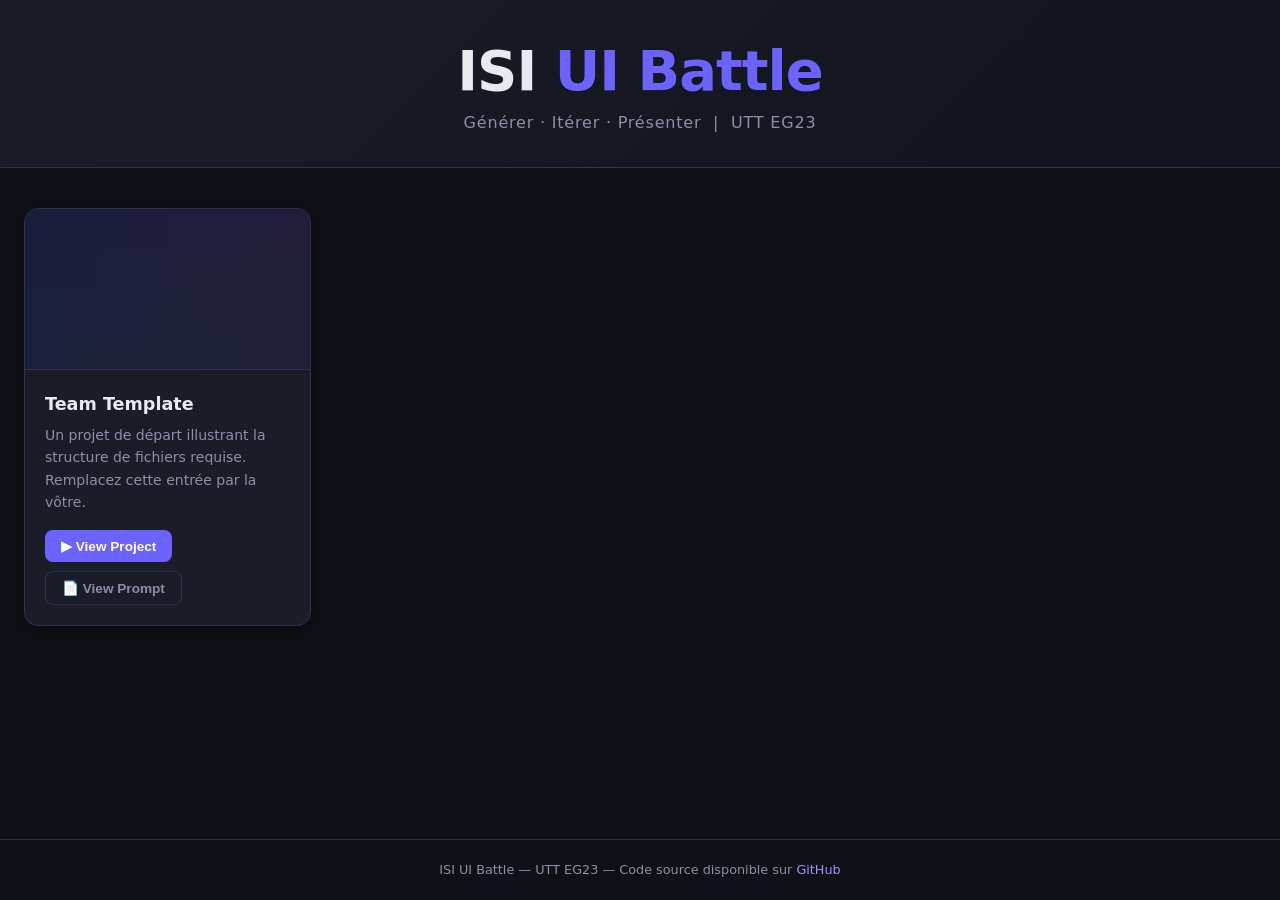
<file: index.html>
<!DOCTYPE html>
<html lang="fr">
<head>
  <meta charset="UTF-8" />
  <meta name="viewport" content="width=device-width, initial-scale=1.0" />
  <title>ISI UI Battle – Vitrine</title>
  <link rel="stylesheet" href="styles.css" />
</head>
<body>

  <!-- ===== HEADER ===== -->
  <header class="site-header">
    <div class="header-inner">
      <h1 class="site-title">ISI <span class="accent">UI Battle</span></h1>
      <p class="site-subtitle">
        Générer · Itérer · Présenter &nbsp;|&nbsp; UTT EG23
      </p>
    </div>
  </header>

  <!-- ===== MAIN GRID ===== -->
  <main class="container">
    <!-- Cards are injected here by script.js -->
    <div id="projects-grid" class="projects-grid"></div>

    <!-- Shown while projects are loading -->
    <p id="loading-msg" class="loading-msg">Chargement des projets…</p>

    <!-- Shown when projects.json is empty or fails to load -->
    <p id="empty-msg" class="empty-msg hidden">Aucun projet trouvé pour l'instant. Soyez le premier à soumettre !</p>
  </main>

  <!-- ===== MODAL OVERLAY ===== -->
  <!--
    The modal is a full-screen overlay that embeds the student app
    inside an <iframe>.  It is shown/hidden via the .active class.
  -->
  <div id="modal-overlay" class="modal-overlay" role="dialog" aria-modal="true" aria-label="Aperçu du projet">

    <!-- Top bar with project name and action buttons -->
    <div class="modal-bar">
      <span id="modal-title" class="modal-title"></span>
      <div class="modal-actions">
        <!-- Opens the project in a new browser tab as a fallback -->
        <a id="modal-open-tab" class="btn btn-secondary" target="_blank" rel="noopener noreferrer">
          ↗ Ouvrir dans un nouvel onglet
        </a>
        <!-- Closes the modal -->
        <button id="modal-close" class="btn btn-close" aria-label="Fermer l'aperçu">✕ Fermer</button>
      </div>
    </div>

    <!-- The iframe that renders the student project -->
    <iframe id="modal-iframe" class="modal-iframe" title="Aperçu du projet" allowfullscreen></iframe>
  </div>

  <!-- ===== MODAL PROMPT ===== -->
  <!--
    Un modal texte léger qui affiche le contenu du fichier prompt.md de l'équipe.
  -->
  <div id="prompt-modal" class="prompt-modal" role="dialog" aria-modal="true" aria-label="Détails du prompt">
    <div class="prompt-modal-inner">
      <div class="prompt-modal-header">
        <h2 id="prompt-modal-title">Prompt</h2>
        <button id="prompt-close" class="btn btn-close" aria-label="Fermer le prompt">✕</button>
      </div>
      <pre id="prompt-content" class="prompt-content"></pre>
    </div>
  </div>

  <!-- ===== FOOTER ===== -->
  <footer class="site-footer">
    <p>ISI UI Battle &mdash; UTT EG23 &mdash; Code source disponible sur
      <a href="https://github.com/AlexisSantin/EG23-Interface-Homme-Machine" target="_blank" rel="noopener noreferrer">GitHub</a>
    </p>
  </footer>

  <script src="script.js"></script>
</body>
</html>
</file>
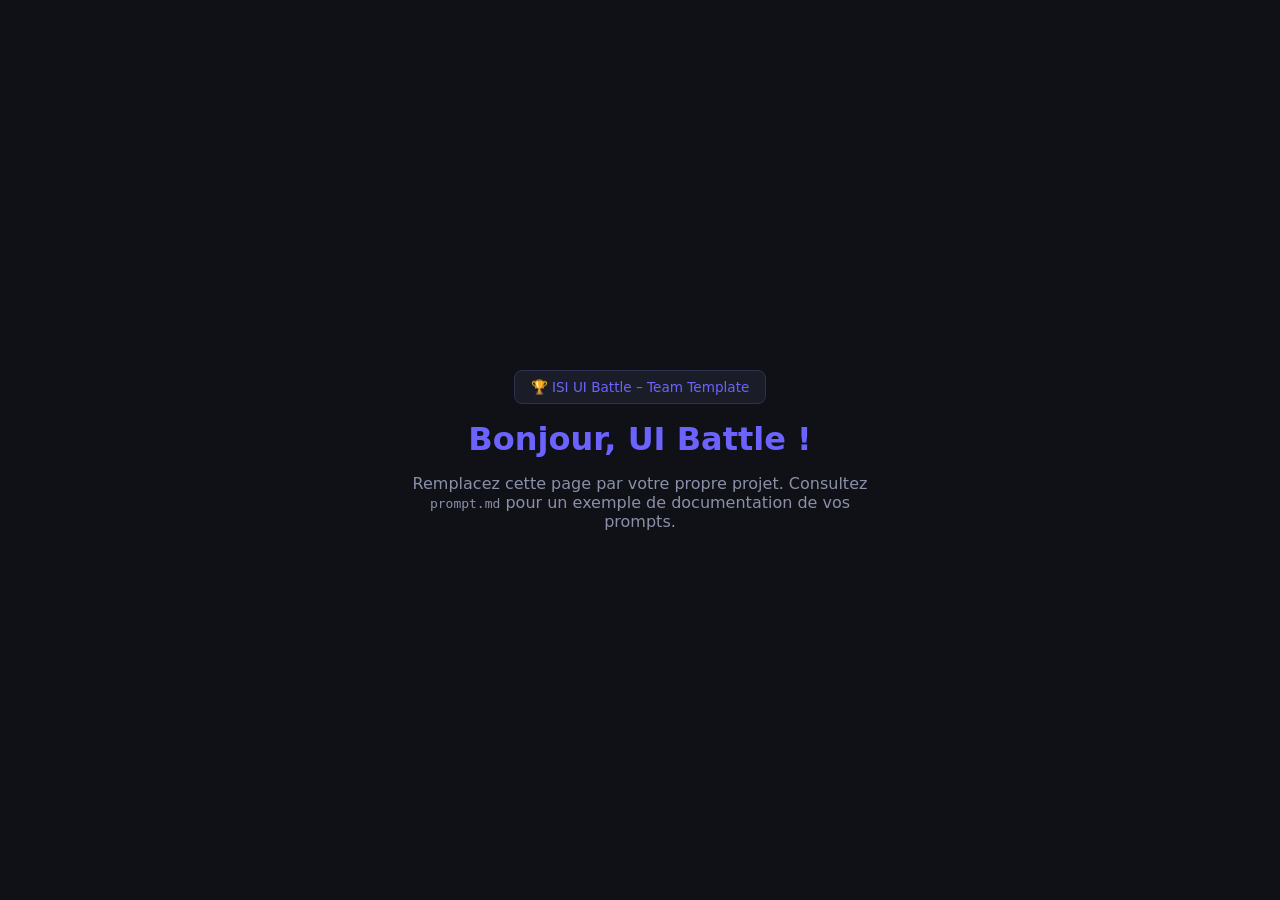
<file: projects/team-template/index.html>
<!DOCTYPE html>
<html lang="fr">
<head>
  <meta charset="UTF-8" />
  <meta name="viewport" content="width=device-width, initial-scale=1.0" />
  <title>Team Template – ISI UI Battle</title>
  <style>
    *, *::before, *::after { box-sizing: border-box; margin: 0; padding: 0; }
    body {
      font-family: 'Segoe UI', system-ui, sans-serif;
      background: #0f1117;
      color: #e8eaf0;
      min-height: 100vh;
      display: flex;
      flex-direction: column;
      align-items: center;
      justify-content: center;
      gap: 1rem;
      padding: 2rem;
      text-align: center;
    }
    h1 { font-size: 2rem; color: #6c63ff; }
    p  { color: #8b90a8; max-width: 480px; }
    .badge {
      background: #1a1d27;
      border: 1px solid #2e3250;
      border-radius: 8px;
      padding: 0.5rem 1rem;
      font-size: 0.85rem;
      color: #6c63ff;
    }
  </style>
</head>
<body>
  <div class="badge">🏆 ISI UI Battle – Team Template</div>
  <h1>Bonjour, UI Battle !</h1>
  <p>Remplacez cette page par votre propre projet. Consultez <code>prompt.md</code> pour un exemple de documentation de vos prompts.</p>
</body>
</html>
</file>
<file: styles.css>
/* ============================================================
   ISI UI Battle – Stylesheet
   Minimal, modern, responsive design.
   ============================================================ */

/* ---------- CSS Custom Properties ---------- */
:root {
  --color-bg: #0f1117;
  --color-surface: #1a1d27;
  --color-surface-hover: #22263a;
  --color-border: #2e3250;
  --color-accent: #6c63ff;
  --color-accent-light: #9b94ff;
  --color-text: #e8eaf0;
  --color-text-muted: #8b90a8;
  --color-danger: #ff5c5c;

  --radius-card: 14px;
  --radius-btn: 8px;
  --shadow-card: 0 4px 24px rgba(0, 0, 0, 0.45);
  --transition: 0.2s ease;
  --font-sans: 'Segoe UI', system-ui, -apple-system, sans-serif;
  --font-mono: 'Cascadia Code', 'Fira Code', 'Courier New', monospace;
}

/* ---------- Reset / Base ---------- */
*, *::before, *::after {
  box-sizing: border-box;
  margin: 0;
  padding: 0;
}

html {
  scroll-behavior: smooth;
}

body {
  font-family: var(--font-sans);
  background-color: var(--color-bg);
  color: var(--color-text);
  min-height: 100vh;
  display: flex;
  flex-direction: column;
  line-height: 1.6;
}

a {
  color: var(--color-accent-light);
  text-decoration: none;
}

a:hover {
  text-decoration: underline;
}

/* ---------- Utility ---------- */
.hidden {
  display: none !important;
}

.accent {
  color: var(--color-accent);
}

/* ---------- Header ---------- */
.site-header {
  background: linear-gradient(135deg, #1a1d27 0%, #12142099 100%);
  border-bottom: 1px solid var(--color-border);
  padding: 2.5rem 1.5rem 2rem;
  text-align: center;
}

.site-title {
  font-size: clamp(2rem, 5vw, 3.5rem);
  font-weight: 800;
  letter-spacing: -1px;
  line-height: 1.1;
}

.site-subtitle {
  margin-top: 0.5rem;
  color: var(--color-text-muted);
  font-size: 1rem;
  letter-spacing: 0.05em;
}

/* ---------- Main Container ---------- */
.container {
  max-width: 1300px;
  width: 100%;
  margin: 0 auto;
  padding: 2.5rem 1.5rem 4rem;
  flex: 1;
}

/* ---------- Project Grid ---------- */
.projects-grid {
  display: grid;
  grid-template-columns: repeat(auto-fill, minmax(280px, 1fr));
  gap: 1.75rem;
}

/* ---------- Project Card ---------- */
.project-card {
  background: var(--color-surface);
  border: 1px solid var(--color-border);
  border-radius: var(--radius-card);
  box-shadow: var(--shadow-card);
  overflow: hidden;
  display: flex;
  flex-direction: column;
  transition: transform var(--transition), box-shadow var(--transition), border-color var(--transition);
}

.project-card:hover {
  transform: translateY(-4px);
  box-shadow: 0 8px 36px rgba(108, 99, 255, 0.25);
  border-color: var(--color-accent);
}

/* Screenshot thumbnail */
.card-screenshot {
  width: 100%;
  aspect-ratio: 16 / 9;
  object-fit: cover;
  display: block;
  background: var(--color-bg);
  border-bottom: 1px solid var(--color-border);
}

/* Fallback when no screenshot is provided */
.card-screenshot-placeholder {
  width: 100%;
  aspect-ratio: 16 / 9;
  display: flex;
  align-items: center;
  justify-content: center;
  background: linear-gradient(135deg, #1e2138 0%, #14162280 100%);
  border-bottom: 1px solid var(--color-border);
  font-size: 2.5rem;
  color: var(--color-text-muted);
}

/* Card body */
.card-body {
  padding: 1.25rem 1.25rem 1rem;
  flex: 1;
  display: flex;
  flex-direction: column;
  gap: 0.4rem;
}

.card-name {
  font-size: 1.1rem;
  font-weight: 700;
  color: var(--color-text);
}

.card-description {
  font-size: 0.875rem;
  color: var(--color-text-muted);
  flex: 1;
}

/* Card footer with action buttons */
.card-footer {
  padding: 0 1.25rem 1.25rem;
  display: flex;
  gap: 0.6rem;
  flex-wrap: wrap;
}

/* ---------- Buttons ---------- */
.btn {
  display: inline-flex;
  align-items: center;
  gap: 0.35rem;
  padding: 0.5rem 1rem;
  border-radius: var(--radius-btn);
  font-size: 0.85rem;
  font-weight: 600;
  cursor: pointer;
  border: none;
  transition: background var(--transition), color var(--transition), opacity var(--transition);
  text-decoration: none;
  white-space: nowrap;
}

.btn:hover {
  text-decoration: none;
  opacity: 0.9;
}

/* Primary – purple accent */
.btn-primary {
  background: var(--color-accent);
  color: #fff;
}

.btn-primary:hover {
  background: var(--color-accent-light);
}

/* Secondary – outlined */
.btn-secondary {
  background: transparent;
  color: var(--color-accent-light);
  border: 1px solid var(--color-accent);
}

.btn-secondary:hover {
  background: rgba(108, 99, 255, 0.12);
}

/* Ghost – muted */
.btn-ghost {
  background: transparent;
  color: var(--color-text-muted);
  border: 1px solid var(--color-border);
}

.btn-ghost:hover {
  background: var(--color-surface-hover);
  color: var(--color-text);
}

/* Close button – red */
.btn-close {
  background: transparent;
  color: var(--color-danger);
  border: 1px solid var(--color-danger);
}

.btn-close:hover {
  background: rgba(255, 92, 92, 0.12);
}

/* ---------- Loading / Empty State ---------- */
.loading-msg,
.empty-msg {
  text-align: center;
  color: var(--color-text-muted);
  margin-top: 4rem;
  font-size: 1rem;
}

/* ---------- Iframe Modal ---------- */
.modal-overlay {
  position: fixed;
  inset: 0;
  z-index: 1000;
  background: rgba(10, 11, 18, 0.96);
  display: flex;
  flex-direction: column;
  /* Hidden by default */
  opacity: 0;
  pointer-events: none;
  transition: opacity var(--transition);
}

.modal-overlay.active {
  opacity: 1;
  pointer-events: all;
}

/* Top bar */
.modal-bar {
  display: flex;
  align-items: center;
  justify-content: space-between;
  padding: 0.75rem 1.25rem;
  background: var(--color-surface);
  border-bottom: 1px solid var(--color-border);
  flex-shrink: 0;
  gap: 1rem;
  flex-wrap: wrap;
}

.modal-title {
  font-weight: 700;
  font-size: 1rem;
  color: var(--color-text);
  flex: 1;
}

.modal-actions {
  display: flex;
  gap: 0.6rem;
  flex-wrap: wrap;
}

/* The iframe takes up the rest of the modal height */
.modal-iframe {
  flex: 1;
  width: 100%;
  border: none;
  background: #fff;
}

/* ---------- Prompt Modal ---------- */
.prompt-modal {
  position: fixed;
  inset: 0;
  z-index: 1100;
  background: rgba(10, 11, 18, 0.85);
  display: flex;
  align-items: center;
  justify-content: center;
  padding: 1rem;
  /* Hidden by default */
  opacity: 0;
  pointer-events: none;
  transition: opacity var(--transition);
}

.prompt-modal.active {
  opacity: 1;
  pointer-events: all;
}

.prompt-modal-inner {
  background: var(--color-surface);
  border: 1px solid var(--color-border);
  border-radius: var(--radius-card);
  width: 100%;
  max-width: 700px;
  max-height: 80vh;
  display: flex;
  flex-direction: column;
  box-shadow: var(--shadow-card);
}

.prompt-modal-header {
  display: flex;
  align-items: center;
  justify-content: space-between;
  padding: 1rem 1.25rem;
  border-bottom: 1px solid var(--color-border);
  flex-shrink: 0;
}

.prompt-modal-header h2 {
  font-size: 1rem;
  font-weight: 700;
}

/* Scrollable pre block */
.prompt-content {
  padding: 1.25rem;
  overflow-y: auto;
  font-family: var(--font-mono);
  font-size: 0.85rem;
  line-height: 1.7;
  color: var(--color-text-muted);
  white-space: pre-wrap;
  word-break: break-word;
  flex: 1;
}

/* ---------- Footer ---------- */
.site-footer {
  text-align: center;
  padding: 1.25rem;
  border-top: 1px solid var(--color-border);
  color: var(--color-text-muted);
  font-size: 0.8rem;
}

/* ---------- Responsive tweaks ---------- */
@media (max-width: 480px) {
  .modal-bar {
    flex-direction: column;
    align-items: flex-start;
  }

  .card-footer {
    flex-direction: column;
  }

  .btn {
    width: 100%;
    justify-content: center;
  }
}
</file>
